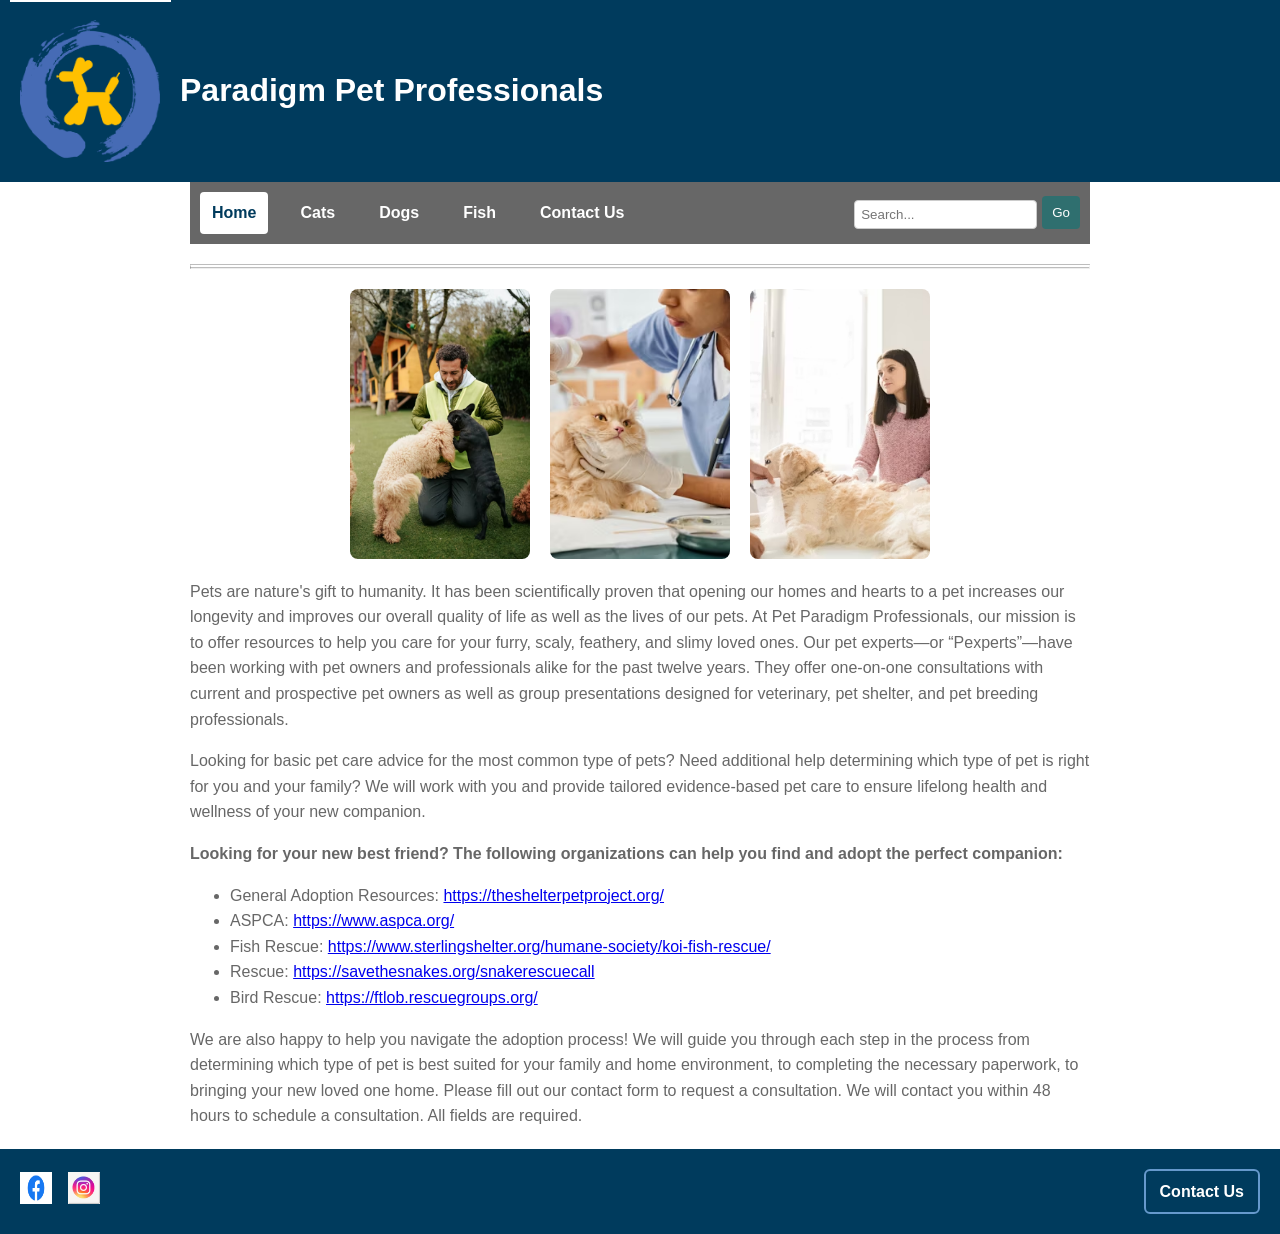
<file: index.html>
<!DOCTYPE html>
<html lang="en">
<head>
    <meta charset="UTF-8">
    <meta name="viewport" content="width=device-width, initial-scale=1.0">
    <title>Paradigm Pet Professionals</title>
    <link rel="stylesheet" href="style.css">
</head>
<body>
    <a href="#main-content" class="skip-link">Skip to main content</a>

    <header class="site-header">
        <a href="index.html" class="logo-link">
        <img class="logo" src="images/petshoplogo.png" alt="Paradigm Pet Professionals home" height="142" width="140">
        </a>
        <h1>Paradigm Pet Professionals</h1>
    </header>
    
    <!-- <nav>
        <ul class="nav">    
            <li><a href="index.html" class="active">Home</a></li>
            <li><a href="cats.html">Cats</a></li>
            <li><a href="dogs.html">Dogs</a></li>
            <li><a href="fish.html">Fish</a></li>                <li><a href="contact.html">Contact Us</a></li>
        </ul>
    </nav> -->

    <nav>
        <div class="nav-container">
            <ul class="nav">
            <li><a href="index.html" class="active" aria-current="page">Home</a></li>
            <li><a href="cats.html">Cats</a></li>
            <li><a href="dogs.html">Dogs</a></li>
            <li><a href="fish.html">Fish</a></li>
            <li><a href="contact.html">Contact Us</a></li>
            </ul>

            <form class="nav-search" action="#" method="get">
            <label for="search" class="visually-hidden">Search</label>
            <input
                type="search"
                id="search"
                name="q"
                placeholder="Search..."
            >
            <button type="submit">Go</button>
            </form>
        </div>
    </nav>

    <hr class="double-line">

    <div class="image-row">
        <img src="images/dog trainer.avif" alt="person training dogs">
        <img src="images/vet1.avif" alt="Vet helping a cat">
        <img src="images/vet2.avif" alt="Vet wrapping a dogs leg with the owners">
    </div>

    <main id="main-content" class="content">
        <p>
            Pets are nature's gift to humanity. It has been scientifically proven that opening our homes and hearts to a pet increases our longevity and improves our overall quality of life as well as the lives of our pets. At Pet Paradigm Professionals, our mission is to offer resources to help you care for your furry, scaly, feathery, and slimy loved ones. Our pet experts—or “Pexperts”—have been working with pet owners and professionals alike for the past twelve years. They offer one-on-one consultations with current and prospective pet owners as well as group presentations designed for veterinary, pet shelter, and pet breeding professionals.
        </p>
        <p>
            Looking for basic pet care advice for the most common type of pets? Need additional help determining which type of pet is right for you and your family? We will work with you and provide tailored evidence-based pet care to ensure lifelong health and wellness of your new companion.
        </p>

        <p><strong>
            Looking for your new best friend? The following organizations can help you find and adopt the perfect companion:</strong>
            <ul>
                <li> General Adoption Resources: <a href="URL">https://theshelterpetproject.org/</a></li>
                <li>ASPCA: <a href="URL">https://www.aspca.org/</a></li>
                <li>Fish Rescue: <a href="URL">https://www.sterlingshelter.org/humane-society/koi-fish-rescue/</a></li>
                <li>Rescue: <a href="URL">https://savethesnakes.org/snakerescuecall</a></li>
                <li>Bird Rescue: <a href="URL">https://ftlob.rescuegroups.org/</a></li>
            </ul>
        </p>
        <p>
           We are also happy to help you navigate the adoption process! We will guide you through each step in the process from determining which type of pet is best suited for your family and home environment, to completing the necessary paperwork, to bringing your new loved one home. Please fill out our contact form to request a consultation. We will contact you within 48 hours to schedule a consultation. All fields are required. 
        </p>
    </main>

    <footer class="site-footer">
        <nav class="footer-social" aria-label="Social media links">
            <ul>
            <li>
                <a href="#" aria-label="Paradigm Pet Professionals on Facebook">
                <img src="images/fblogo.png" alt="" width="32" height="32">
                </a>
            </li>
            <li>
                <a href="#" aria-label="Paradigm Pet Professionals on Instagram">
                <img src="images/iglogo.jpg" alt="" width="32" height="32">
                </a>
            </li>
            </ul>
        </nav>

        <a href="contact.html" class="footer-contact-link">
        Contact Us
        </a>
    </footer>

</body>
</html>
</file>
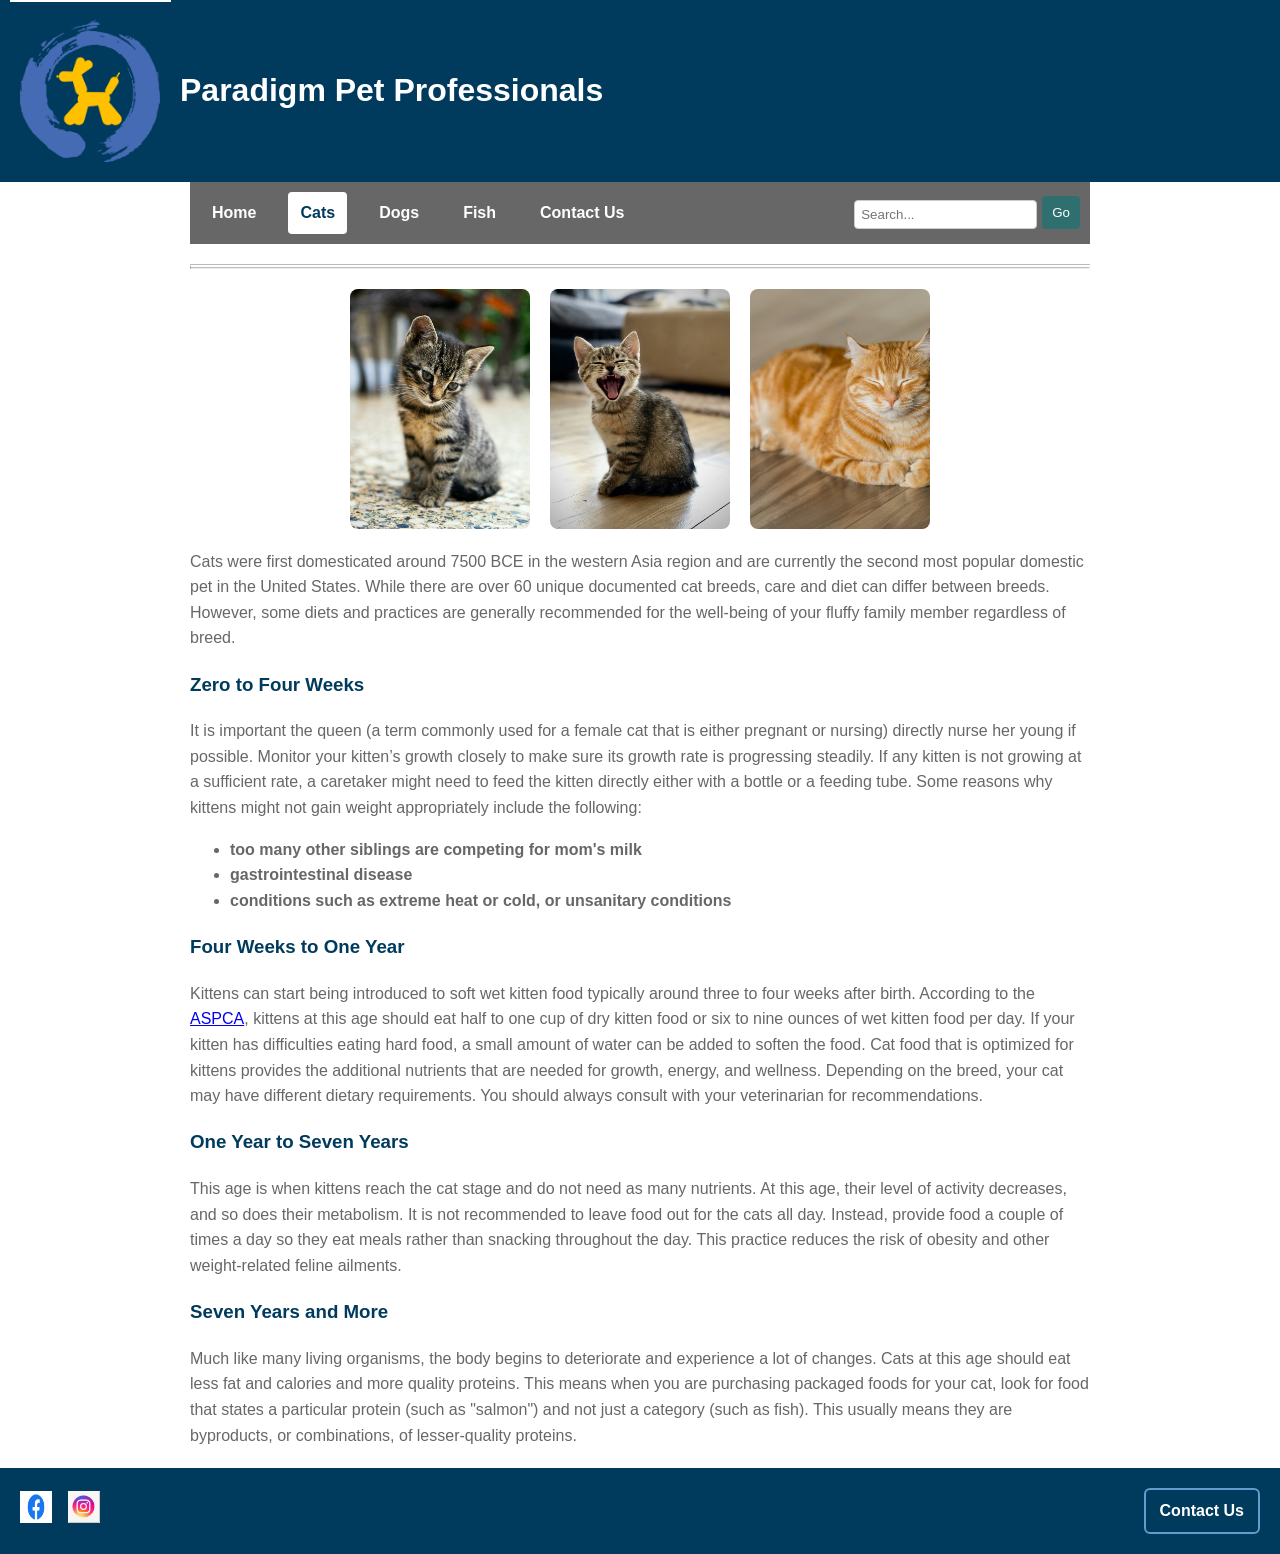
<file: cats.html>
<!DOCTYPE html>
<html lang="en">
<head>
    <meta charset="UTF-8">
    <meta name="viewport" content="width=device-width, initial-scale=1.0">
    <title>Cats</title>
    <link rel="stylesheet" href="style.css">
</head>
<body>
    <a href="#main-content" class="skip-link">Skip to main content</a>

    <header class="site-header">
        <a href="index.html" class="logo-link">
        <img class="logo" src="images/petshoplogo.png" alt="Paradigm Pet Professionals home" height="142" width="140">
        </a>
        <h1>Paradigm Pet Professionals</h1>
    </header>
    <!-- <nav>
         <ul class="nav">
            <li><a href="index.html">Home</a></li>
            <li><a href="cats.html" class="active">Cats</a></li>
            <li><a href="dogs.html">Dogs</a></li>
            <li><a href="fish.html">Fish</a></li>
            <li><a href="contact.html">Contact Us</a></li>
        </ul>
    </nav> -->

     <nav>
        <div class="nav-container">
            <ul class="nav">
            <li><a href="index.html">Home</a></li>
            <li><a href="cats.html" class="active" aria-current="page">Cats</a></li>
            <li><a href="dogs.html">Dogs</a></li>
            <li><a href="fish.html">Fish</a></li>
            <li><a href="contact.html">Contact Us</a></li>
            </ul>

            <form class="nav-search" action="#" method="get">
            <label for="search" class="visually-hidden">Search</label>
            <input
                type="search"
                id="search"
                name="q"
                placeholder="Search..."
            >
            <button type="submit">Go</button>
            </form>
        </div>
    </nav>

    <hr class="double-line">

    <div class="image-row">
        <img src="images/cats/edgar-nKC772R_qog-unsplash.jpg" alt="Kitten looking at the floor">
        <img src="images/cats/loan-7AIDE8PrvA0-unsplash.jpg" alt="Kitten meowing">
        <img src="images/cats/michael-sum-LEpfefQf4rU-unsplash.jpg" alt="Cat sleeping on floor">
    </div>

    <main id="main-content" class="content">
        <p>
            Cats were first domesticated around 7500 BCE in the western Asia region and are currently the second most popular domestic pet in the United States. While there are over 60 unique documented cat breeds, care and diet can differ between breeds. However, some diets and practices are generally recommended for the well-being of your fluffy family member regardless of breed.
        </p>

        <h3>Zero to Four Weeks</h3>

       <p>
            It is important the queen (a term commonly used for a female cat that is either pregnant or nursing) directly nurse her young if possible. Monitor your kitten’s growth closely to make sure its growth rate is progressing steadily. If any kitten is not growing at a sufficient rate, a caretaker might need to feed the kitten directly either with a bottle or a feeding tube. Some reasons why kittens might not gain weight appropriately include the following:
            <ul>
                <li><strong>too many other siblings are competing for mom's milk</strong></li>
                <li><strong>gastrointestinal disease</strong></li>
                <li><strong>conditions such as extreme heat or cold, or unsanitary conditions</strong></li>
            </ul>
        </p>

        <h3>Four Weeks to One Year</h3>

        <p>
            Kittens can start being introduced to soft wet kitten food typically around three to four weeks after birth. According to the <a href="https://www.aspca.org/pet-care/cat-care/cat-nutrition-tips">ASPCA</a>, kittens at this age should eat half to one cup of dry kitten food or six to nine ounces of wet kitten food per day. If your kitten has difficulties eating hard food, a small amount of water can be added to soften the food. Cat food that is optimized for kittens provides the additional nutrients that are needed for growth, energy, and wellness. Depending on the breed, your cat may have different dietary requirements. You should always consult with your veterinarian for recommendations.
        </p>

        <h3>One Year to Seven Years</h3>

        <p>
            This age is when kittens reach the cat stage and do not need as many nutrients. At this age, their level of activity decreases, and so does their metabolism. It is not recommended to leave food out for the cats all day. Instead, provide food a couple of times a day so they eat meals rather than snacking throughout the day. This practice reduces the risk of obesity and other weight-related feline ailments.
        </p>

        <h3>Seven Years and More</h3>
    
        <p>
            Much like many living organisms, the body begins to deteriorate and experience a lot of changes. Cats at this age should eat less fat and calories and more quality proteins. This means when you are purchasing packaged foods for your cat, look for food that states a particular protein (such as "salmon") and not just a category (such as fish). This usually means they are byproducts, or combinations, of lesser-quality proteins.
        </p>
    </main>

    <footer class="site-footer">
        <nav class="footer-social" aria-label="Social media links">
            <ul>
            <li>
                <a href="#" aria-label="Paradigm Pet Professionals on Facebook">
                <img src="images/fblogo.png" alt="" width="32" height="32">
                </a>
            </li>
            <li>
                <a href="#" aria-label="Paradigm Pet Professionals on Instagram">
                <img src="images/iglogo.jpg" alt="" width="32" height="32">
                </a>
            </li>
            </ul>
        </nav>

        <a href="contact.html" class="footer-contact-link">
        Contact Us
        </a>
    </footer>

</body>
</html>
</file>
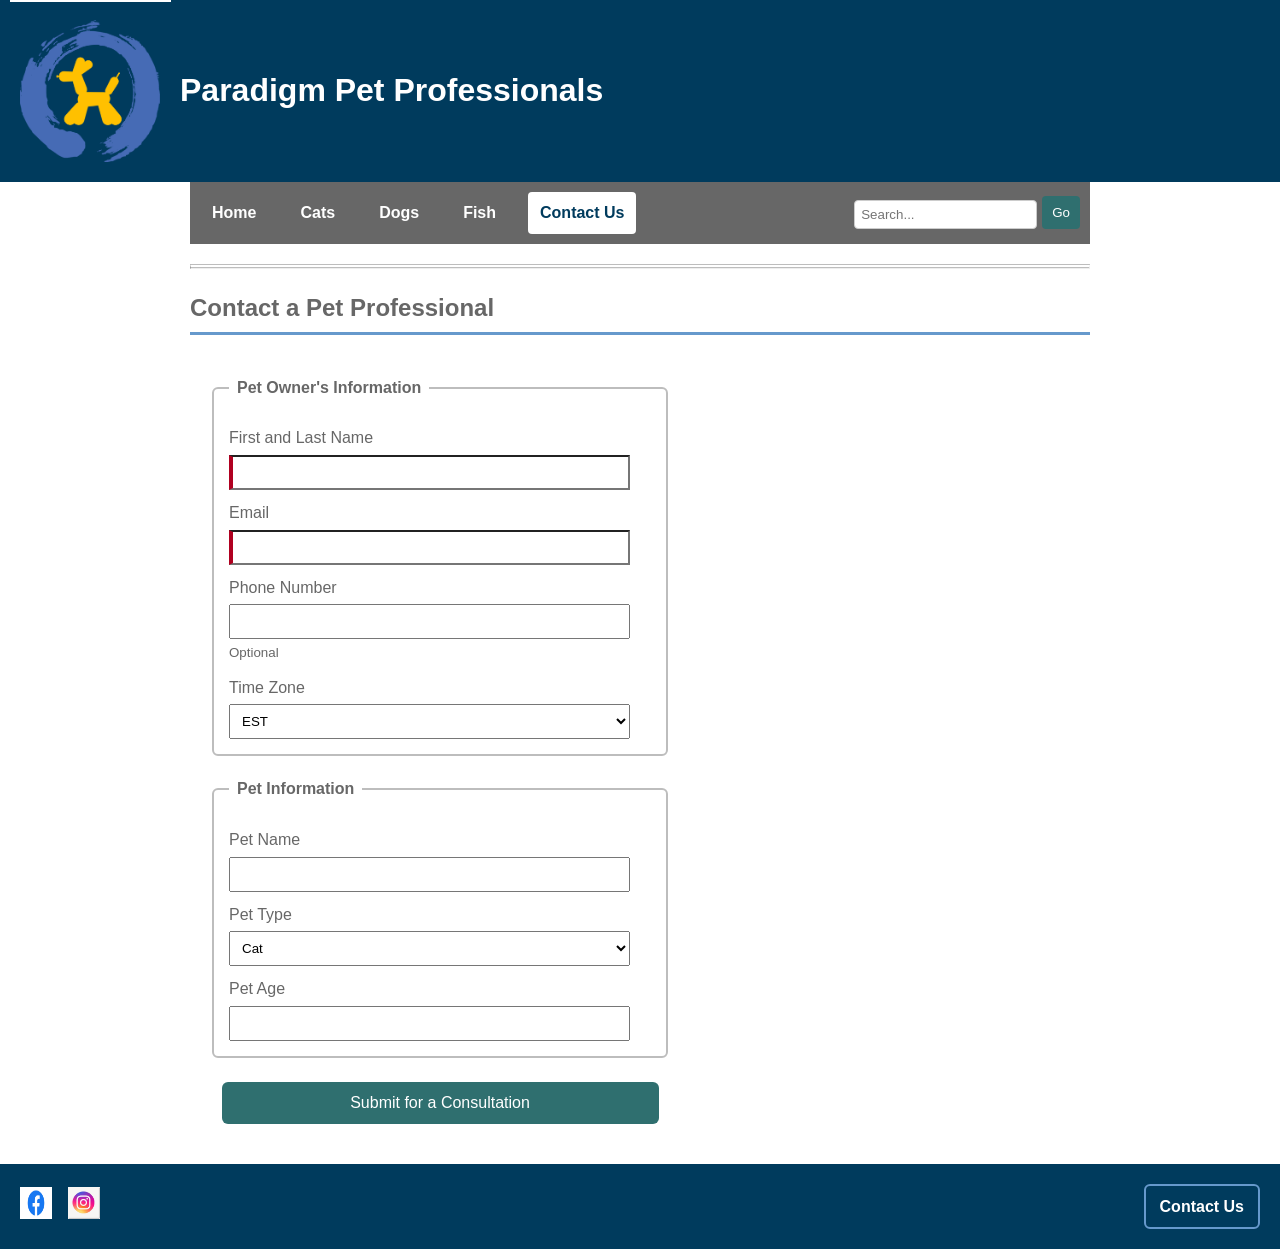
<file: contact.html>
<!DOCTYPE html>
<html lang="en">
<head>
    <meta charset="UTF-8">
    <meta name="viewport" content="width=device-width, initial-scale=1.0">
    <title>Contact Us</title>
    <link rel="stylesheet" href="style.css">
</head>
<body>
    <a href="#main-content" class="skip-link">Skip to main content</a>
     
    <header class="site-header">
        <a href="index.html" class="logo-link">
        <img class="logo" src="images/petshoplogo.png" alt="Paradigm Pet Professionals home" height="142" width="140">
        </a>
        <h1>Paradigm Pet Professionals</h1>
    </header>
    <!-- <nav>
        <ul class="nav">
            <li><a href="index.html">Home</a></li>
            <li><a href="cats.html">Cats</a></li>
            <li><a href="dogs.html">Dogs</a></li>
            <li><a href="fish.html">Fish</a></li>
            <li><a href="contact.html" class="active">Contact Us</a></li>
        </ul>
    </nav> -->

     <nav>
        <div class="nav-container">
            <ul class="nav">
            <li><a href="index.html">Home</a></li>
            <li><a href="cats.html">Cats</a></li>
            <li><a href="dogs.html">Dogs</a></li>
            <li><a href="fish.html">Fish</a></li>
            <li><a href="contact.html" class="active" aria-current="page">Contact Us</a></li>
            </ul>

            <form class="nav-search" action="#" method="get">
            <label for="search" class="visually-hidden">Search</label>
            <input
                type="search"
                id="search"
                name="q"
                placeholder="Search..."
            >
            <button type="submit">Go</button>
            </form>
        </div>
    </nav>

    <hr class="double-line">

    <main  id="main-content" class="content">
        <h2>Contact a Pet Professional</h2>

        <div class="form-container">
            <form action="#" method="post">
                <fieldset>
                    <legend>Pet Owner's Information</legend>

                    <label for="name">First and Last Name</label>
                    <input type="text" id="name" name="name" required aria-required="true">

                    <label for="email">Email</label>
                    <input type="email" id="email" name="email" required aria-required="true">

                    <label for="phone">Phone Number</label>
                    <input type="tel" id="phone" name="phone" aria-describedby="phone-help">
                    <small id="phone-help">Optional</small>

                    <label for="timezone">Time Zone</label>
                    <select id="timezone" name="timezone">
                        <option value="EST">EST</option>
                        <option value="CST">CST</option>
                        <option value="MST">MST</option>
                        <option value="PST">PST</option>
                    </select>
                </fieldset>

                <fieldset>
                    <legend>Pet Information</legend>

                    <label for="petname">Pet Name</label>
                    <input type="text" id="petname" name="petname">

                    <label for="pettype">Pet Type</label>
                    <select id="pettype" name="pettype">
                        <option value="Cat">Cat</option>
                        <option value="Dog">Dog</option>
                        <option value="Fish">Fish</option>
                        <option value="Other">Other</option>
                    </select>

                    <label for="petage">Pet Age</label>
                    <input type="number" name="petage" id="petage" min="0">
                </fieldset>

                <div class="form-actions">
                    <input type="submit" value="Submit for a Consultation">
                </div>    
            </form>
        </div>
    </main>

    <footer class="site-footer">
        <nav class="footer-social" aria-label="Social media links">
            <ul>
            <li>
                <a href="#" aria-label="Paradigm Pet Professionals on Facebook">
                <img src="images/fblogo.png" alt="" width="32" height="32">
                </a>
            </li>
            <li>
                <a href="#" aria-label="Paradigm Pet Professionals on Instagram">
                <img src="images/iglogo.jpg" alt="" width="32" height="32">
                </a>
            </li>
            </ul>
        </nav>

        <a href="contact.html" class="footer-contact-link">
        Contact Us
        </a>
    </footer>
    
</body>
</html>
</file>
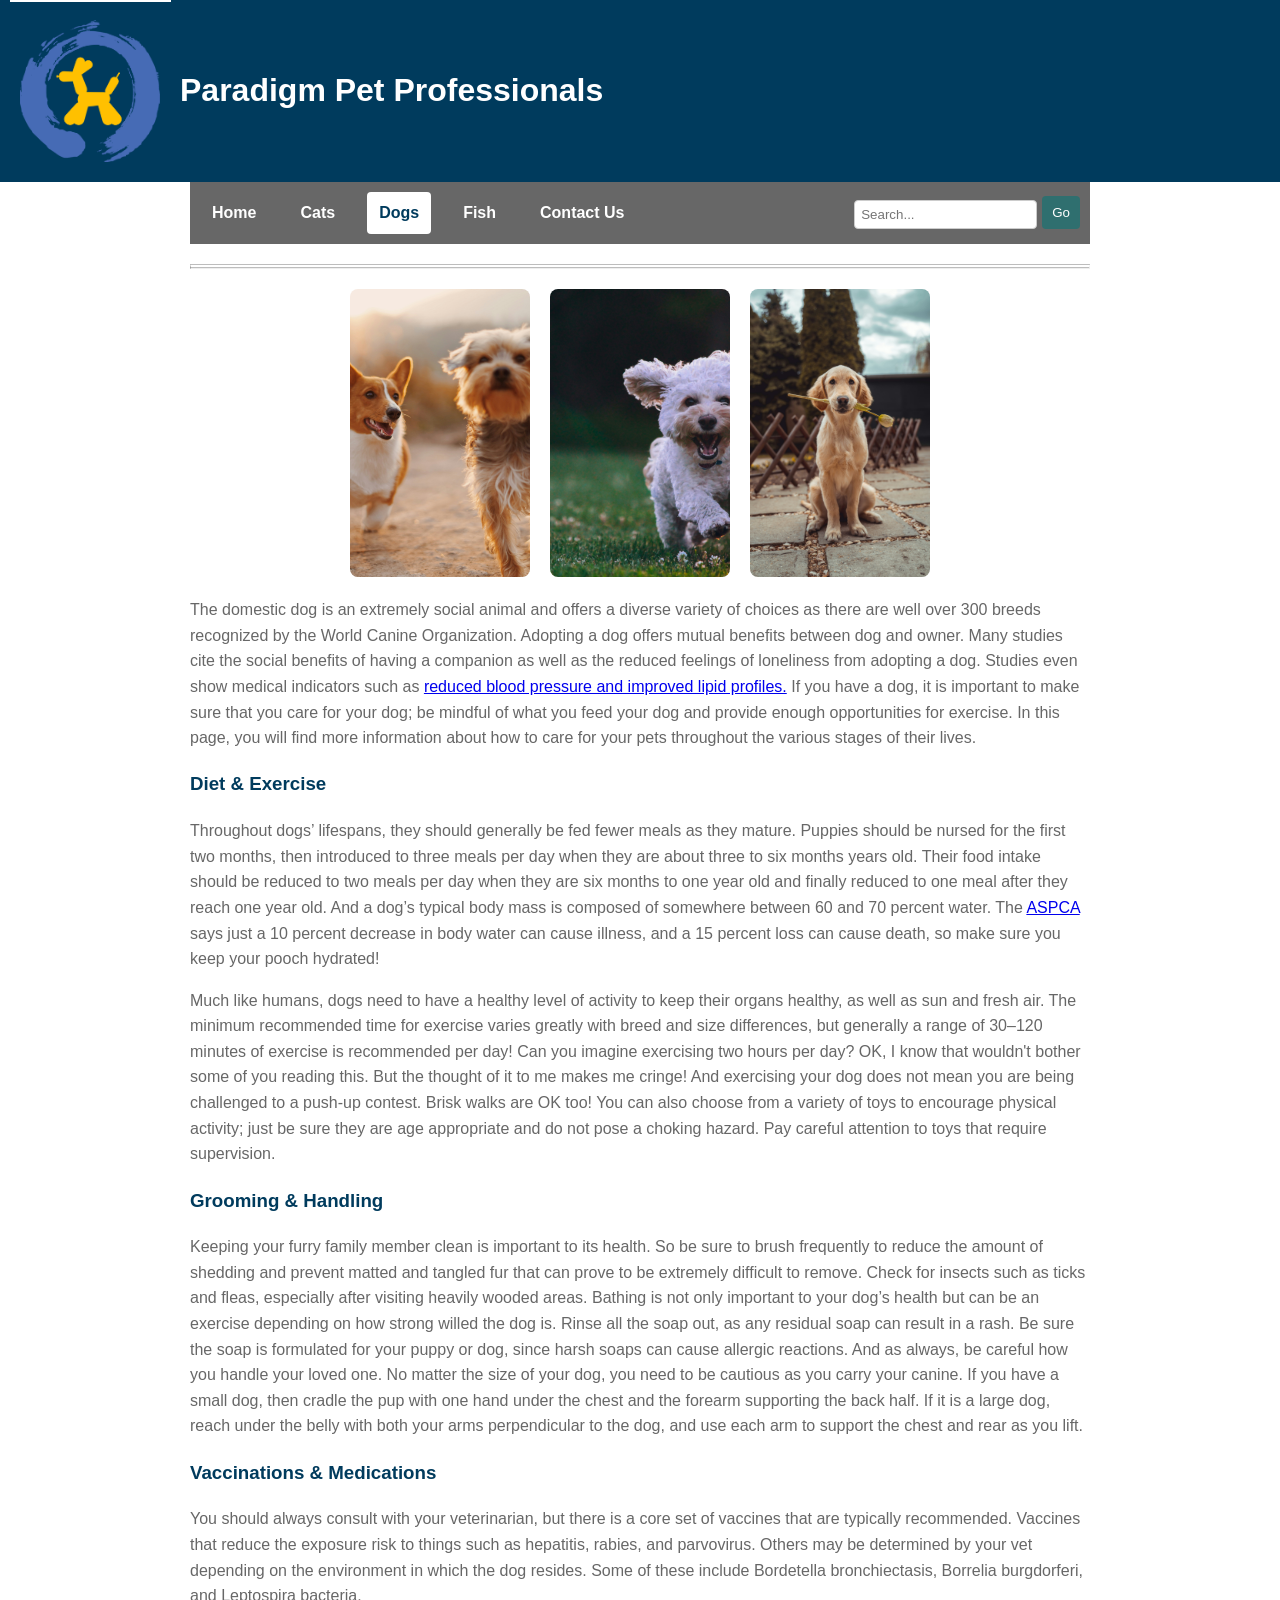
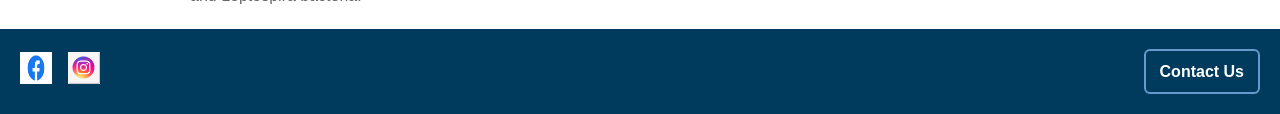
<file: dogs.html>
<!DOCTYPE html>
<html lang="en">
<head>
    <meta charset="UTF-8">
    <meta name="viewport" content="width=device-width, initial-scale=1.0">
    <title>Dogs</title>
    <link rel="stylesheet" href="style.css">
</head>
<body>
    <a href="#main-content" class="skip-link">Skip to main content</a>

    <header class="site-header">
        <a href="index.html" class="logo-link">
        <img class="logo" src="images/petshoplogo.png" alt="Paradigm Pet Professionals home" height="142" width="140">
        </a>
        <h1>Paradigm Pet Professionals</h1>
    </header>
    <!-- <nav>
        <ul class="nav">
            <li><a href="index.html">Home</a></li>
            <li><a href="cats.html">Cats</a></li>
            <li><a href="dogs.html" class="active">Dogs</a></li>
            <li><a href="fish.html">Fish</a></li>
            <li><a href="contact.html">Contact Us</a></li>
        </ul>
    </nav> -->

     <nav>
        <div class="nav-container">
            <ul class="nav">
            <li><a href="index.html">Home</a></li>
            <li><a href="cats.html">Cats</a></li>
            <li><a href="dogs.html" class="active" aria-current="page">Dogs</a></li>
            <li><a href="fish.html">Fish</a></li>
            <li><a href="contact.html">Contact Us</a></li>
            </ul>

            <form class="nav-search" action="#" method="get">
            <label for="search" class="visually-hidden">Search</label>
            <input
                type="search"
                id="search"
                name="q"
                placeholder="Search..."
            >
            <button type="submit">Go</button>
            </form>
        </div>
    </nav>

    <hr class="double-line">

    <div class="image-row">
        <img src="images/dogs/alvan-nee-T-0EW-SEbsE-unsplash.jpg" alt="Corgi and Terrier running">
        <img src="images/dogs/joe-caione-qO-PIF84Vxg-unsplash.jpg" alt="Bichon running in the grass">
        <img src="images/dogs/richard-brutyo-Sg3XwuEpybU-unsplash.jpg" alt="Retriever sitting down holding a tulip">
    </div>

    <main id="main-content" class="content">
        <p>
            The domestic dog is an extremely social animal and offers a diverse variety of choices as there are well over 300 breeds recognized by the World Canine Organization. Adopting a dog offers mutual benefits between dog and owner. Many studies cite the social benefits of having a companion as well as the reduced feelings of loneliness from adopting a dog. Studies even show medical indicators such as <a href="https://www.ahajournals.org/doi/10.1161/CIRCOUTCOMES.119.005554">reduced blood pressure and improved lipid profiles.</a> If you have a dog, it is important to make sure that you care for your dog; be mindful of what you feed your dog and provide enough opportunities for exercise. In this page, you will find more information about how to care for your pets throughout the various stages of their lives.
        </p>

        <h3>Diet & Exercise</h3>

        <p>
            Throughout dogs’ lifespans, they should generally be fed fewer meals as they mature. Puppies should be nursed for the first two months, then introduced to three meals per day when they are about three to six months years old. Their food intake should be reduced to two meals per day when they are six months to one year old and finally reduced to one meal after they reach one year old. And a dog’s typical body mass is composed of somewhere between 60 and 70 percent water. The <a href="https://www.aspca.org/pet-care/dog-care/dog-nutrition-tips">ASPCA</a> says just a 10 percent decrease in body water can cause illness, and a 15 percent loss can cause death, so make sure you keep your pooch hydrated!
        </p>
        <p>
            Much like humans, dogs need to have a healthy level of activity to keep their organs healthy, as well as sun and fresh air. The minimum recommended time for exercise varies greatly with breed and size differences, but generally a range of 30–120 minutes of exercise is recommended per day! Can you imagine exercising two hours per day? OK, I know that wouldn't bother some of you reading this. But the thought of it to me makes me cringe! And exercising your dog does not mean you are being challenged to a push-up contest. Brisk walks are OK too! You can also choose from a variety of toys to encourage physical activity; just be sure they are age appropriate and do not pose a choking hazard. Pay careful attention to toys that require supervision.
        </p>
        
        <h3>Grooming & Handling</h3>

        <p>
            Keeping your furry family member clean is important to its health. So be sure to brush frequently to reduce the amount of shedding and prevent matted and tangled fur that can prove to be extremely difficult to remove. Check for insects such as ticks and fleas, especially after visiting heavily wooded areas. Bathing is not only important to your dog’s health but can be an exercise depending on how strong willed the dog is. Rinse all the soap out, as any residual soap can result in a rash. Be sure the soap is formulated for your puppy or dog, since harsh soaps can cause allergic reactions. And as always, be careful how you handle your loved one. No matter the size of your dog, you need to be cautious as you carry your canine. If you have a small dog, then cradle the pup with one hand under the chest and the forearm supporting the back half. If it is a large dog, reach under the belly with both your arms perpendicular to the dog, and use each arm to support the chest and rear as you lift.
        </p>

        <h3>Vaccinations & Medications</h3>

        <p>
            You should always consult with your veterinarian, but there is a core set of vaccines that are typically recommended. Vaccines that reduce the exposure risk to things such as hepatitis, rabies, and parvovirus. Others may be determined by your vet depending on the environment in which the dog resides. Some of these include Bordetella bronchiectasis, Borrelia burgdorferi, and Leptospira bacteria.
        </p>
    </main>

    <footer class="site-footer">
        <nav class="footer-social" aria-label="Social media links">
            <ul>
            <li>
                <a href="#" aria-label="Paradigm Pet Professionals on Facebook">
                <img src="images/fblogo.png" alt="" width="32" height="32">
                </a>
            </li>
            <li>
                <a href="#" aria-label="Paradigm Pet Professionals on Instagram">
                <img src="images/iglogo.jpg" alt="" width="32" height="32">
                </a>
            </li>
            </ul>
        </nav>

        <a href="contact.html" class="footer-contact-link">
        Contact Us
        </a>
    </footer>
</body>
</html>
</file>
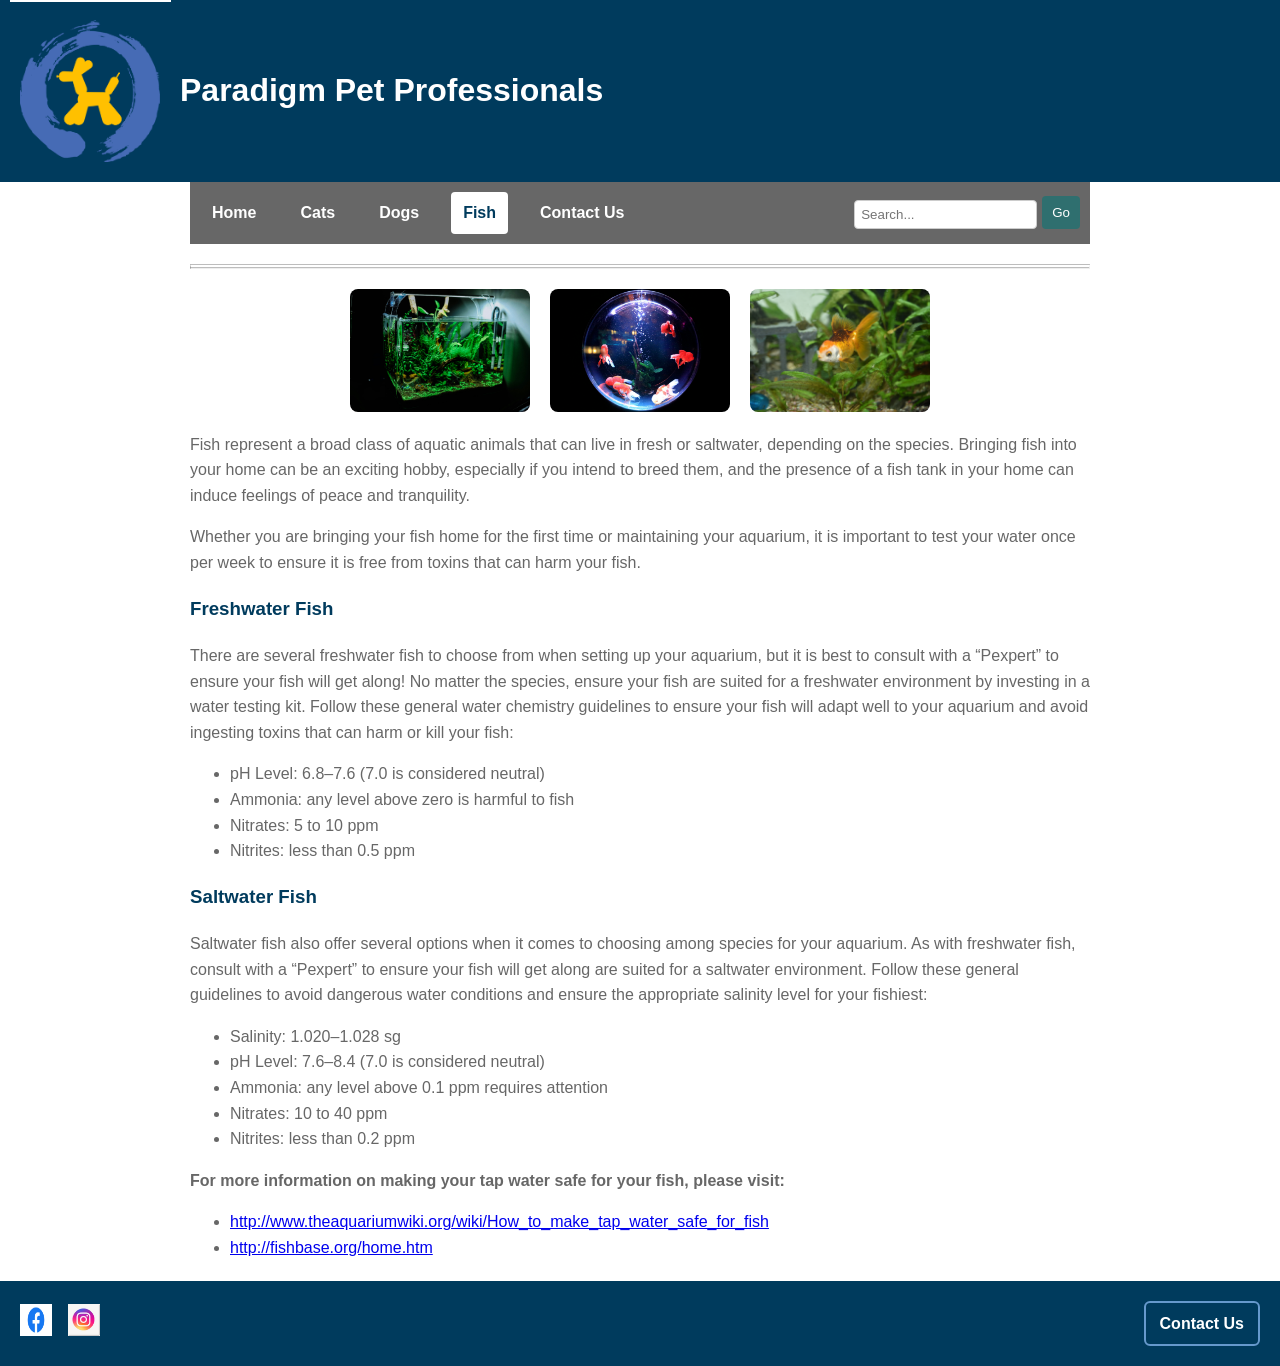
<file: fish.html>
<!DOCTYPE html>
<html lang="en">
<head>
    <meta charset="UTF-8">
    <meta name="viewport" content="width=device-width, initial-scale=1.0">
    <title>Fish</title>
    <link rel="stylesheet" href="style.css">
</head>
<body>
    <a href="#main-content" class="skip-link">Skip to main content</a>

    <header class="site-header">
        <a href="index.html" class="logo-link">
        <img class="logo" src="images/petshoplogo.png" alt="Paradigm Pet Professionals home" height="142" width="140">
        </a>
        <h1>Paradigm Pet Professionals</h1>
    </header>
    <!-- <nav>
        <ul class="nav">
            <li><a href="index.html">Home</a></li>
            <li><a href="cats.html">Cats</a></li>
            <li><a href="dogs.html">Dogs</a></li>
            <li><a href="fish.html" class="active">Fish</a></li>
            <li><a href="contact.html">Contact Us</a></li>
        </ul>
    </nav> -->

     <nav>
        <div class="nav-container">
            <ul class="nav">
            <li><a href="index.html">Home</a></li>
            <li><a href="cats.html">Cats</a></li>
            <li><a href="dogs.html">Dogs</a></li>
            <li><a href="fish.html" class="active" aria-current="page">Fish</a></li>
            <li><a href="contact.html">Contact Us</a></li>
            </ul>

            <form class="nav-search" action="#" method="get">
            <label for="search" class="visually-hidden">Search</label>
            <input
                type="search"
                id="search"
                name="q"
                placeholder="Search..."
            >
            <button type="submit">Go</button>
            </form>
        </div>
    </nav>

    <hr class="double-line">

    <div class="image-row">
        <img src="images/fish/huy-phan-_LWxQJFgpyo-unsplash.jpg" alt="Fish tank with sea plants">
        <img src="images/fish/kazuend-AFp6M-Cj0Kk-unsplash.jpg" alt="Goldfish aquarium bowl">
        <img src="images/fish/mik-scho-XWtC-CGh2MA-unsplash.jpg" alt="Gold fish swimming by plants">
    </div>

    <main id="main-content" class="content">
        <p>
            Fish represent a broad class of aquatic animals that can live in fresh or saltwater, depending on the species. Bringing fish into your home can be an exciting hobby, especially if you intend to breed them, and the presence of a fish tank in your home can induce feelings of peace and tranquility.
        </p>
        <p>
            Whether you are bringing your fish home for the first time or maintaining your aquarium, it is important to test your water once per week to ensure it is free from toxins that can harm your fish.
        </p>
        <h3>Freshwater Fish</h3>
        <p>
            There are several freshwater fish to choose from when setting up your aquarium, but it is best to consult with a “Pexpert” to ensure your fish will get along! No matter the species, ensure your fish are suited for a freshwater environment by investing in a water testing kit. Follow these general water chemistry guidelines to ensure your fish will adapt well to your aquarium and avoid ingesting toxins that can harm or kill your fish:
            <ul>
                <li>pH Level: 6.8–7.6 (7.0 is considered neutral)</li>
                <li>Ammonia: any level above zero is harmful to fish</li>
                <li>Nitrates: 5 to 10 ppm</li>
                <li>Nitrites: less than 0.5 ppm</li>
            </ul>
        </p>
        <h3>Saltwater Fish</h3>
        <p>
            Saltwater fish also offer several options when it comes to choosing among species for your aquarium. As with freshwater fish, consult with a “Pexpert” to ensure your fish will get along are suited for a saltwater environment. Follow these general guidelines to avoid dangerous water conditions and ensure the appropriate salinity level for your fishiest:
            <ul>
                <li>Salinity: 1.020–1.028 sg</li>
                <li>pH Level: 7.6–8.4 (7.0 is considered neutral)</li>
                <li>Ammonia: any level above 0.1 ppm requires attention</li>
                <li>Nitrates: 10 to 40 ppm</li>
                <li>Nitrites: less than 0.2 ppm</li>
            </ul>
        </p>
        <p><strong>
            For more information on making your tap water safe for your fish, please visit: </strong>        
        </p>

        <ul>
            <li><a href="URL">http://www.theaquariumwiki.org/wiki/How_to_make_tap_water_safe_for_fish</a></li>
            <li><a href="URL">http://fishbase.org/home.htm</a></li>
        </ul>
    </main>

    <footer class="site-footer">
        <nav class="footer-social" aria-label="Social media links">
            <ul>
            <li>
                <a href="#" aria-label="Paradigm Pet Professionals on Facebook">
                <img src="images/fblogo.png" alt="" width="32" height="32">
                </a>
            </li>
            <li>
                <a href="#" aria-label="Paradigm Pet Professionals on Instagram">
                <img src="images/iglogo.jpg" alt="" width="32" height="32">
                </a>
            </li>
            </ul>
        </nav>

        <a href="contact.html" class="footer-contact-link">
        Contact Us
        </a>
    </footer>
    
</body>
</html>
</file>
<file: style.css>
:root {
  --midnight-blue: #003B5D;
  --sky-blue: #6699CC;
  --dim-gray: #676767;
  --silver: #BDBDBD;
  --white: #FFFFFF;
}

body {
  font-family: Arial, sans-serif;
  margin: 0;
  padding: 0;
  background-color: var(--white);
  color: var(--dim-gray);
  font-size: 1rem;
  line-height: 1.6;
}

header {
  background-color: var(--midnight-blue);
  color: var(--white);
  padding: 20px;
  text-align: center;
}

h2 {
  border-bottom: 3px solid var(--sky-blue);
  padding-bottom: 5px;
}

h3 {
color: var(--midnight-blue);
}

.section-card {
  border: 1px solid var(--silver);
  border-radius: 8px;
  padding: 15px;
  background-color: var(--white);
}

.button-primary {
  background-color: var(--midnight-blue);
  color: var(--white);
}

.button-primary:hover,
.button-primary:focus {
  background-color: var(--sky-blue);
  color: var(--midnight-blue);
}

/* h1 {
  text-align: center;
} */

/* .nav {
  display: flex;
  list-style: none;
  background-color: #676767;
  padding: 0px;
  margin: 0 auto;
  width: 90%;
  max-width: 900px;
} */

.nav {
  display: flex;
  list-style: none;
  padding: 0;
  margin: 0;
}

/* Nav container holds links + search */
.nav-container {
  display: flex;
  justify-content: space-between;
  align-items: center;
  background-color: var(--dim-gray);
  padding: 10px;
  width: 90%;
  max-width: 900px;
  margin: 0 auto;
}

.nav li {
  margin-right: 20px;
  display: flex;
}

.nav a {
  color: var(--white);
  text-decoration: none;
  font-weight: bold;
  padding: 8px 12px;
  border-radius: 4px;
  transition: background-color 0.3s ease, color 0.3s ease;
}

.nav a:hover,
.nav a:focus,
.nav a.active {
  background-color: var(--sky-blue);
  color: var(--midnight-blue);
}

a:focus,
button:focus,
input:focus {
  outline: 3px solid #2f6f6f;
  outline-offset: 2px;
}


.nav a.active {
  background-color: #ffffff;
  color: var(--midnight-blue);
}

/* Styling for Search Bar */
.nav-search {
  display: flex;
  gap: 5px;
}

.nav-search input[type="search"] {
  padding: 6px;
  border-radius: 4px;
  border: 1px solid #ccc;
}

.nav-search button {
  padding: 6px 10px;
  border-radius: 4px;
  border: none;
  background-color: #2f6f6f;
  color: white;
  cursor: pointer;
}

.nav-search button:hover,
.nav-search button:focus {
  background-color: #1f4f4f;
}

.visually-hidden {
  position: absolute;
  width: 1px;
  height: 1px;
  padding: 0;
  margin: -1px;
  overflow: hidden;
  clip: rect(0, 0, 0, 0);
  white-space: nowrap;
  border: 0;
}

.container {
  padding: 20px;
}

/* Style for Contact Form */
*,
*::before,
*::after {
  box-sizing: border-box;
}

.form-container {
  width: 90%;
  max-width: 500px;
  margin: 0;
  background-color: #ffffff;
  padding: 20px;
  border-radius: 8px;
}

form label {
  display: block;
  margin-top: 10px;
}

form input, 
form select {
  width: 95%;
  max-width: 100%;
  padding: 8px;
  margin-top: 4px;
}

fieldset {
  border: 2px solid #bdbdbd;
  border-radius: 6px;
  padding: 15px;
  margin-bottom: 20px;
}

legend {
  font-weight: bold;
  padding: 0 8px;
}

.form-actions {
  text-align: center;
  margin-top: 20px;
}

.form-actions input[type="submit"] {
  background-color: #2f6f6f;
  color: white;
  border: none;
  padding: 12px 20px;
  font-size: 1rem;
  border-radius: 6px;
  cursor: pointer;
}

.form-actions input[type="submit"]:hover,
.form-actions input[type="submit"]:focus {
  background-color: #1f4f4f;
}

input:required,
select:required {
  border-left: 4px solid #2f6f6f;
}

input:invalid,
select:invalid {
  border-left: 4px solid #b00020;
}

/* Double line separator and content alignment */
.content{
  width: 90%;
  max-width: 900px;
  margin: 20px auto;
}

.double-line {
  border-top: 4px Double var(--silver);
  width: 90%;
  max-width: 900px;
  margin: 20px auto;
}

/* To stack images on smaller screens */
@media (max-width: 600px) {
  .image-row {
    flex-direction: column;
    align-items: center;
  }
}

@media (max-width: 600px) {
  .nav-container {
    flex-direction: column;
    gap: 10px;
  }
}

/* Image row container */
.image-row {
  display: flex;
  justify-content: center;
  gap: 20px;
  margin: 20px auto;
  flex-wrap: wrap;   /* allows wrapping if screen is small */
}

/* Images themselves */
.image-row img {
  width: 180px;        /* wallet-sized */
  max-width: 100%;
  height: auto;
  border-radius: 8px;
  object-fit: cover;
}
/* Screen reader skip navigation link */
.skip-link {
  position: absolute;
  top: -40px;
  left: 10px;
  background: #ffffff;
  color: #000;
  padding: 8px;
  z-index: 100;
}

.skip-link:focus {
  top: 10px;
}

/* Header and Logo */
.site-header {
  display: flex;
  align-items: center;
  gap: 20px;
  background-color: var(--midnight-blue);
  color: var(--white);
  padding: 20px;
}

.logo {
  display: block;
}

.site-header h1 {
  margin: 0;
}

.logo-link:focus img{
  outline: 3px solid #2f6f6f;
  outline-offset: 4px;
}

/* Footer */
.site-footer {
  background-color: var(--midnight-blue);
  padding: 20px;
  display: flex;
  justify-content: space-between;
  align-items: center;
}

.footer-social ul {
  list-style: none;
  display: flex;
  gap: 16px;
  margin: 0;
  padding: 0;
}

.footer-social a {
  display: inline-block;
  border-radius: 4px;
}

.footer-social a:focus img,
.footer-social a:hover img {
  outline: 3px solid var(--sky-blue);
  outline-offset: 3px;
}

.footer-contact-link {
  color: var(--white);
  font-weight: bold;
  text-decoration: none;
  padding: 8px 14px;
  border: 2px solid var(--sky-blue);
  border-radius: 6px;
}

.footer-contact-link:hover,
.footer-contact-link:focus {
  background-color: var(--sky-blue);
  color: var(--midnight-blue);
}
</file>
